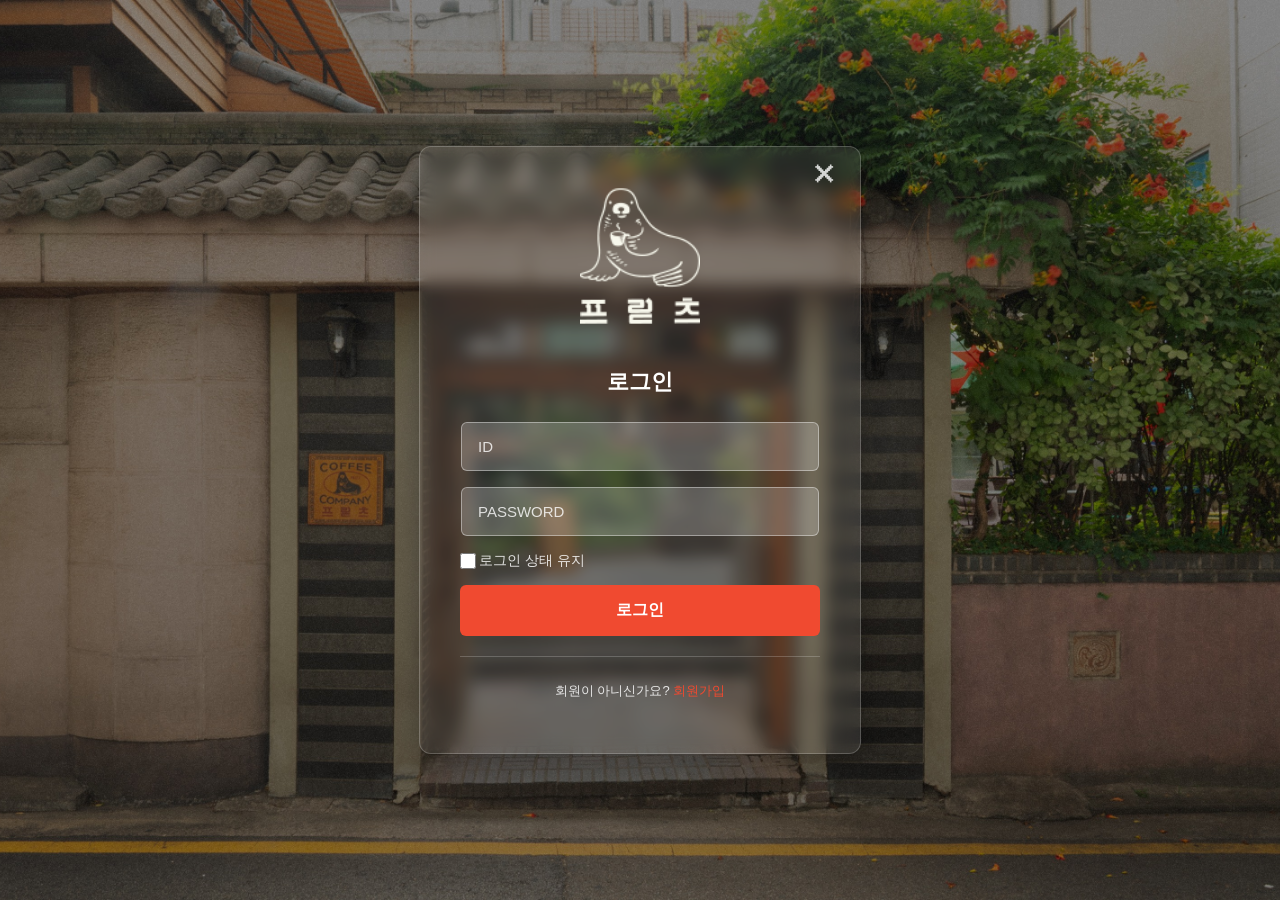
<file: login.html>
<!DOCTYPE html>
<html lang="ko">
<head>
  <meta charset="UTF-8">
  <title>프릳츠 로그인</title>
  <link rel="stylesheet" href="css/login.css">
</head>
<body>
  <div class="modal_login">
    <form class="login">
      <button type="button" class="close-login" aria-label="닫기" onclick="window.history.back()">✕</button>

      <span class="logo">
        <img src="/img/fritz-logo-02.png" alt="fritz logo">
      </span>
      <h2>로그인</h2>

      <input type="text" name="id" placeholder="ID">
      <input type="password" name="pw" placeholder="PASSWORD">

      <div class="login-footer">
        <label class="checkbox">
          <input type="checkbox" id="cb">
          로그인 상태 유지
        </label>
      </div>

      <a class="log_btn" href="#none">로그인</a>

      <div class="divider"></div>

      <p class="signup">회원이 아니신가요? <a href="join.html">회원가입</a></p>
    </form>
  </div>
</body>
</html>
</file>
<file: css/login.css>
body {
  font-family: 'Noto Sans KR', sans-serif;
  margin: 0;
  padding: 0;
  background-image: url(../img/login_img.jpg);
  background-size: cover;
  background-position: center;
  background-repeat: no-repeat;
  display: flex;
  justify-content: center;
  align-items: center;
  height: 100vh;
}
.modal_login { 
  display: flex; 
  justify-content: center; 
  align-items: center; 
}
.login {
  position: relative;
  background: rgba(255,255,255,0.08);
  border: 1px solid rgba(255,255,255,0.2);
  border-radius: 12px;
  padding: 40px;
  width: 360px;
  display: flex;
  flex-direction: column;
  align-items: center;
  box-shadow: 0 8px 40px rgba(0,0,0,0.4);
  backdrop-filter: blur(8px);
}
.logo img { 
  width: 120px; 
  margin-bottom: 20px; 
}
h2 { 
  color: #fff; 
  font-size: 22px; 
  margin-bottom: 25px; 
}
input[type="text"], input[type="password"] {
  width: 90%; 
  margin-bottom: 16px; 
  padding: 15px 16px;
  border: none; 
  border-radius: 6px;
  background: rgba(255,255,255,0.2);
  border: 1px solid rgba(255,255,255,0.4);
  color: #fff;
  font-size: 15px; 
  outline: none;
}
input::placeholder { 
  color: rgba(255,255,255,0.8);
  font-weight: 500; 
}
.log_btn {
  display: block; 
  width: 100%; 
  margin-top: 12px; 
  background: #f04a30;
  color: #fff; 
  text-align: center; 
  font-size: 16px; 
  font-weight: 600;
  border-radius: 6px; 
  padding: 15px 0; 
  text-decoration: none;
  transition: background 0.3s ease;
}
.log_btn:hover { background: #d13f28; }
.divider { 
  width: 100%; 
  height: 1px; 
  background: rgba(255,255,255,0.2); 
  margin: 20px 0 15px 0; 
}
.login-footer { 
  margin-top: 0; 
  text-align: left; 
  width: 100%; 
}
.checkbox { 
  display: inline-flex; 
  align-items: center; 
  gap: 3px; 
  font-size: 14px; 
  color: rgba(255,255,255,0.85); 
}
.checkbox input[type="checkbox"] { 
  margin: 0; 
  width: 16px; 
  height: 16px; 
  accent-color: #f04a30;
}
.signup { 
  margin-top: 10px; 
  font-size: 13px; 
  color: rgba(255,255,255,0.85); 
  text-align: center; 
}
.signup a { 
  color: #f04a30; 
  text-decoration: none; 
}
.signup a:hover { text-decoration: underline; }
.close-login {
  position: absolute; 
  top: 12px; 
  right: 16px; 
  background: none; 
  border: none;
  color: rgba(255,255,255,0.8); 
  font-size: 26px; 
  cursor: pointer; 
  transition: color 0.3s ease;
}
.close-login:hover { color: #f04a30; }
</file>
